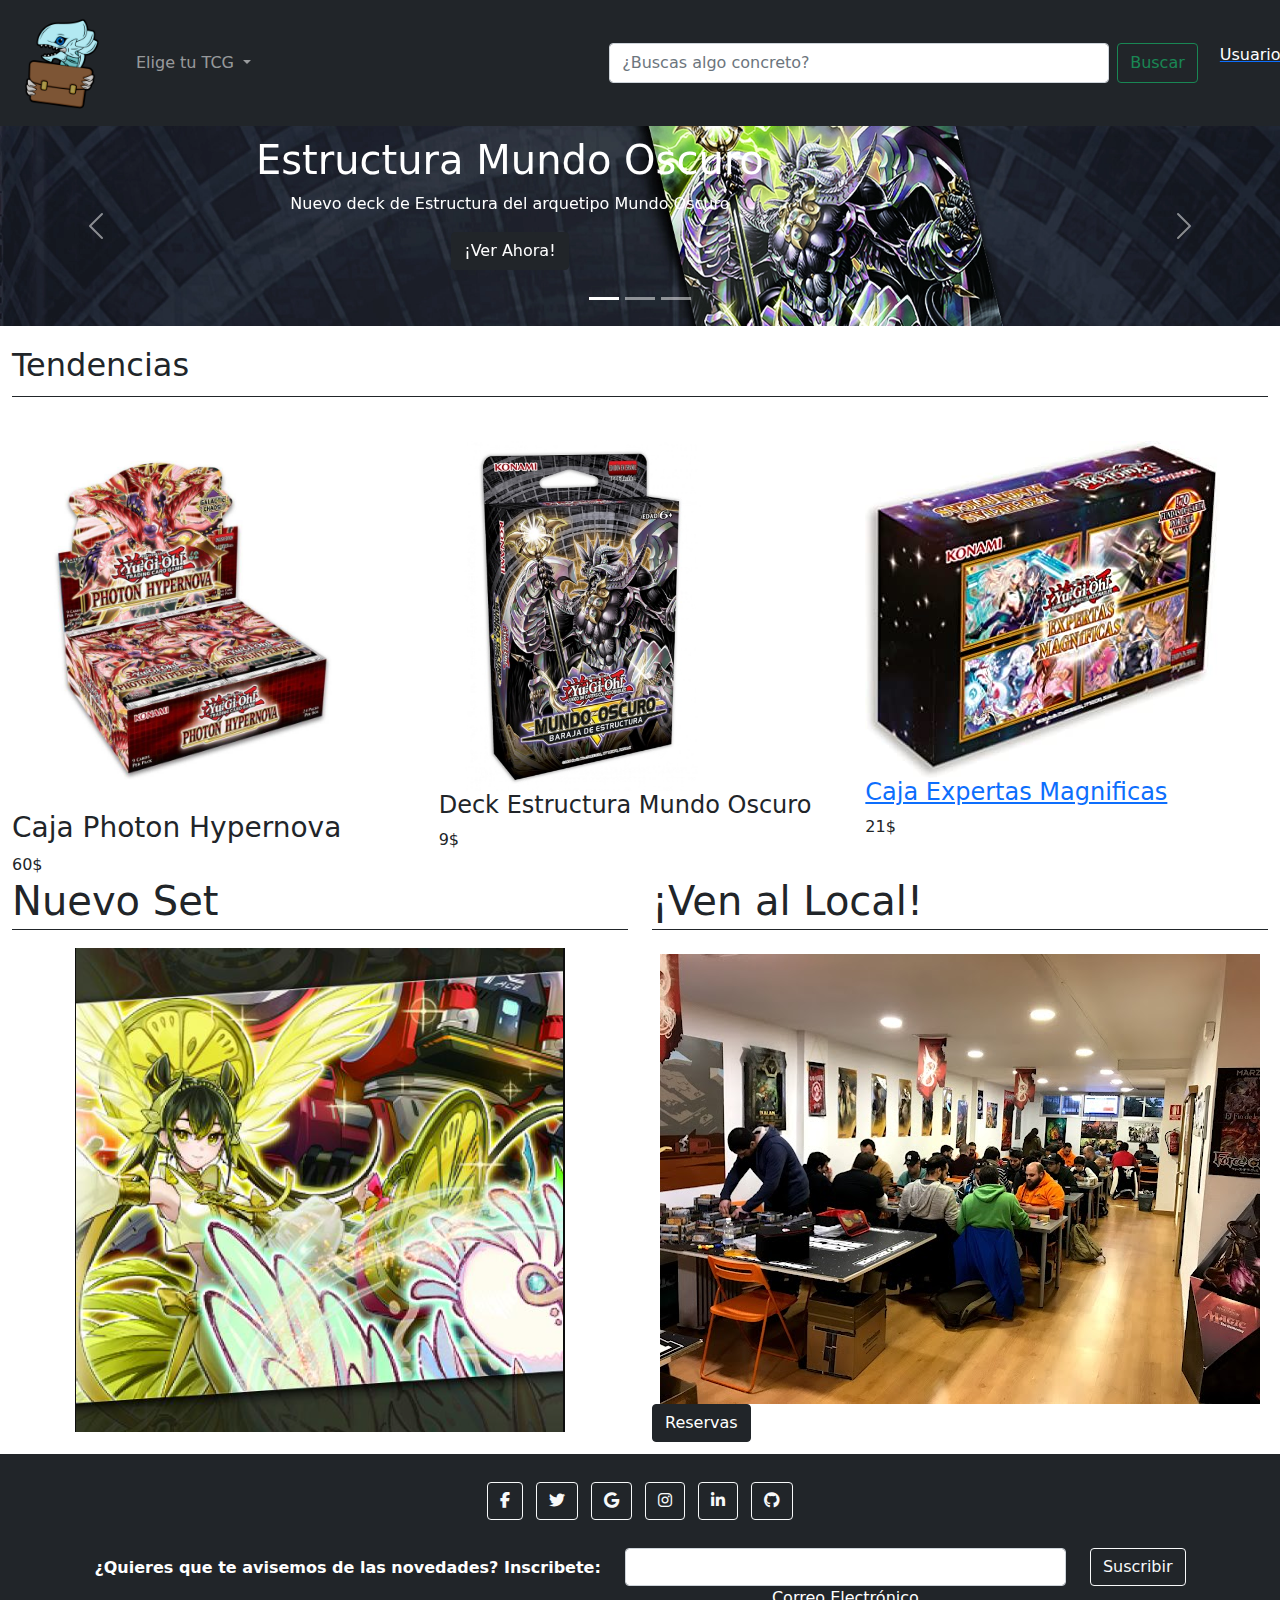
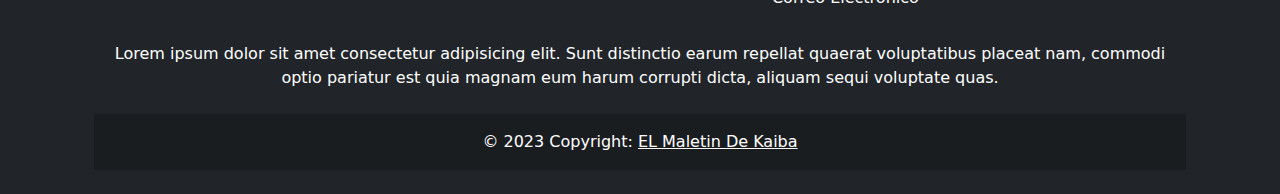
<file: index.html>
<!doctype html>
<html lang="en">

<head>
  <title>El maletín de Kaiba</title>
  <!-- Etiquetas Meta -->
  <meta charset="utf-8">
  <meta name="viewport" content="width=device-width, initial-scale=1, shrink-to-fit=no">
  <link rel="shortcut icon" href="images/icono-tienda.ico" type="image/x-icon">
  <!-- Bootstrap CSS v5.2.1 -->
  <link href="css/bootstrap.min.css" rel="stylesheet">
  <link rel="stylesheet" href="css/styles.css">
  <link rel="stylesheet" href="https://cdnjs.cloudflare.com/ajax/libs/font-awesome/6.2.1/css/all.min.css">
</head>

<body>
  <header>
    <!--Navbar no fluida, peta en otros dispositivos, revisar mas adelante-->
    <nav class="navbar navbar-expand-lg navbar-dark bg-dark">
      <div class="container-fluid">
        <a class="navbar-brand" href="#"><img src="images/logo-tienda.png" alt="Logo Tienda" id="logo"></a>
        <div class="collapse navbar-collapse" id="navbarSupportedContent">
          <ul class="navbar-nav me-auto mb-2 mb-lg-0">
            <li class="nav-item dropdown">
              <a class="nav-link dropdown-toggle" href="#" id="navbarDropdown" role="button" data-bs-toggle="dropdown" aria-expanded="false">
                    Elige tu TCG
              </a>
              <ul class="dropdown-menu" aria-labelledby="navbarDropdown">
                <li><a class="dropdown-item" href="#">Yu-Gi-Oh</a></li>
                <li><a class="dropdown-item" href="#">Digimon TCG</a></li>
              </ul>
            </li>
          <form class="d-flex">
            <input class="form-control me-2" type="search" placeholder="¿Buscas algo concreto?" aria-label="Search" style="margin-left:350px; width:500px">
            <button class="btn btn-outline-success" type="submit">Buscar</button>
          </form>
        </div>
        <div class="row" style="margin: 10px;">
          <a href="html/user.html"><p style="color: white;">Usuario</p></a>
        </div>
        <div class="row" style="margin: 10px;">
          <a href="html/cart.html">
          <p style="color:white">
            Carrito
          </p>
          </a>
        </div>
      </div>
    </nav>
  </header>
  <main>
    <!--Carrusel-->
    <div id="carouselExampleCaptions" class="carousel slide" data-bs-ride="carousel">
      <div class="carousel-indicators">
        <button type="button" data-bs-target="#carouselExampleCaptions" data-bs-slide-to="0" class="active" aria-current="true" aria-label="Slide 1"></button>
        <button type="button" data-bs-target="#carouselExampleCaptions" data-bs-slide-to="1" aria-label="Slide 2"></button>
        <button type="button" data-bs-target="#carouselExampleCaptions" data-bs-slide-to="2" aria-label="Slide 3"></button>
      </div>
      <div class="carousel-inner">
        <div class="carousel-item active">
          <img src="images/darkworld.png" class="d-block w-100" alt="Primera Imagen">
          <div class="carousel-caption d-none d-md-block">
            <h1> Estructura Mundo Oscuro</h5>
            <p>Nuevo deck de Estructura del arquetipo Mundo Oscuro</p>
            <a href="#"><button type="button" class="btn btn-dark">¡Ver Ahora!</button></a>
          </div>
        </div>
        <div class="carousel-item">
          <img src="images/crystalbeasts.png" class="d-block w-100" alt="Segunda Imagen">
          <div class="carousel-caption d-none d-md-block">
            <h1>Las bestias del cristal</h5>
            <p>Consigue nuevas cartas en el nuevo set, Crystal Revenge</p>
            <a href="#"><button type="button" class="btn btn-dark">¡Ver Ahora!</button></a>
          </div>
        </div>
        <div class="carousel-item">
          <img src="images/magnificentmavens.png" class="d-block w-100" alt="Tercera Imagen">
          <div class="carousel-caption d-none d-md-block">
            <h1>Expertas Magníficas</h5>
            <p> Hazte con soporte para arquetipos como Tearalaments y Sky Striker.</p>
            <a href="html/producto.html"><button type="button" class="btn btn-dark">¡Ver Ahora!</button></a>
          </div>
        </div>
      </div>
      <button class="carousel-control-prev" type="button" data-bs-target="#carouselExampleCaptions" data-bs-slide="prev">
        <span class="carousel-control-prev-icon" aria-hidden="true"></span>
        <span class="visually-hidden">Previous</span>
      </button>
      <button class="carousel-control-next" type="button" data-bs-target="#carouselExampleCaptions" data-bs-slide="next">
        <span class="carousel-control-next-icon" aria-hidden="true"></span>
        <span class="visually-hidden">Next</span>
      </button>
    </div>
    <!--Contenido, Novedades y enlaces-->
    <div class="container-fluid" id="novedades">
      <div class="d-flex justify-content-between align-items-center w-100 mb-4 pb-1 border-bottom border-dark"><h2>Tendencias</h2></div>
        <div class="row">
          <div class="col">
            <a href="html/producto.html"><img src="images/photonbox.png" alt="Novedad-1" class="img-fluid" id="novedades" style="max-height: 370px;"></a>
            <div class="row">
              <div class="col"><h3>Caja Photon Hypernova</h3></div>
            </div>
            <div class="row">
              <div class="col">60$</div>
            </div>
          </div>
          <div class="col"> 
            <a href="html/producto.html"> <img src="images/structuredw.png" alt="Novedad-2" class="img-fluid" id="novedades" style="max-height: 350px;"></a>
            <div class="row">
              <div class="col"><h4>Deck Estructura Mundo Oscuro</h4></div>
            </div>
            <div class="row">
              <div class="col">9$</div>
            </div>
          </div>
          <div class="col">
            <a href="html/producto.html"> <img src="images/magnificentmavensbox.png" alt="Novedad-3" class="img-fluid" id="novedades"></a>
            <div class="row">
              <div class="col">
                <a href="html/producto.html"><h4>Caja Expertas Magnificas</h4></a></div>
            </div>
            <div class="row">
              <div class="col">21$</div>
            </div>
          </div>
          </div>
        </div>
    </div>

    <div class="container-fluid">
      <div class="row">
        <div class="col">
          <div><h1  class="d-flex justify-content-between align-items-center w-100 mb-4 pb-1 border-bottom border-dark">Nuevo Set</h1></div>
          <!--Animacion delante-->
          <div class="flip-card" tabIndex="0">
            <div class="flip-card-inner">
              <div class="flip-card-front">
                <h3><img src="images/amazingdefenders.png" alt="Set Nuevo" class="img-fluid" style="margin-top: 30px;"></h3>
              </div>
              <!--Animacion detras-->
              <div class="flip-card-back">
                <div id="carta-detras">
                <h3 style="color:black;">Amazing defenders</h3>
                <a href="html/inventory.html"><button type="button" class="btn btn-dark">¡Ver Ahora!</button></a>
              </div>
              </div>
            </div>
          </div>
        </div>
        
        <div class="col">
          <h1 class="d-flex justify-content-between align-items-center w-100 mb-4 pb-1 border-bottom border-dark">¡Ven al Local!</h1>
          <!--Animacion delante-->
          <div class="flip-card" tabIndex="0">
            <div class="flip-card-inner">
              <div class="flip-card-front">
              <img src="images/mesasjuego.png" alt="Set Nuevo" class="img-fluid">
              </div>
              <!--Animacion detras-->
                <a href="html/reservas.html"><div class="flip-card-back"></a>
             <div id="carta-detras">
                <h3 style="color:black">¡Reserva una mesa!</h3>  
                <!--Por alguna razon no funciona asi que pondré un enlace debajo y ya-->
                <a href="html/reservas.html" class="btn btn-primary btn-dark">Reservas</a>
              </div>
              </div>
            </div>
            <a href="html/reservas.html" class="btn btn-primary btn-dark">Reservas</a>
          </div>
        </div>
        </div>
        </div>
      </div>
    </div>
  </main>

  <footer class="bg-dark text-center text-white">
    <div class="container p-4">
      <section class="mb-4">
        <!-- Facebook -->
        <a class="btn btn-outline-light btn-floating m-1" href="#!" role="button"
          ><i class="fab fa-facebook-f"></i>
        </a>
        <!-- Twitter -->
        <a class="btn btn-outline-light btn-floating m-1" href="#!" role="button"
          ><i class="fab fa-twitter"></i>
        </a>
        <!-- Google -->
        <a class="btn btn-outline-light btn-floating m-1" href="#!" role="button"
          ><i class="fab fa-google"></i>
        </a>
        <!-- Instagram -->
        <a class="btn btn-outline-light btn-floating m-1" href="#!" role="button"
          ><i class="fab fa-instagram"></i>
        </a>
        <!-- Linkedin -->
        <a class="btn btn-outline-light btn-floating m-1" href="#!" role="button"
          ><i class="fab fa-linkedin-in"></i>
        </a>
        <!-- Github -->
        <a class="btn btn-outline-light btn-floating m-1" href="https://github.com/JaviAres" role="button">
          <i class="fab fa-github"></i>
        </a>
      </section>
      <section class="">
        <form action="">
          <div class="row d-flex justify-content-center">
            <div class="col-auto">
              <p class="pt-2">
                <strong>¿Quieres que te avisemos de las novedades? Inscribete:</strong>
              </p>
            </div>
            <div class="col-md-5 col-12">
              <div class="form-outline form-white mb-4">
                <input type="email" id="form5Example21" class="form-control" />
                <label class="form-label" for="form5Example21">Correo Electrónico</label>
              </div>
            </div>
            <div class="col-auto">
              <button type="submit" class="btn btn-outline-light mb-4">
                Suscribir
              </button>
            </div>
          </div>
        </form>
      </section>
      <section class="mb-4">
        <p>
          Lorem ipsum dolor sit amet consectetur adipisicing elit. Sunt distinctio earum
          repellat quaerat voluptatibus placeat nam, commodi optio pariatur est quia magnam
          eum harum corrupti dicta, aliquam sequi voluptate quas.
        </p>
      </section>
    <div class="text-center p-3" style="background-color: rgba(0, 0, 0, 0.2);">
      © 2023 Copyright:
      <a class="text-white" href="index.html">EL Maletin De Kaiba</a>
    </div>
  </footer>
  <!-- Bootstrap JavaScript Libraries --> 
  <script src="js/bootstrap.min.js"></script>
</body>
</html>
</file>
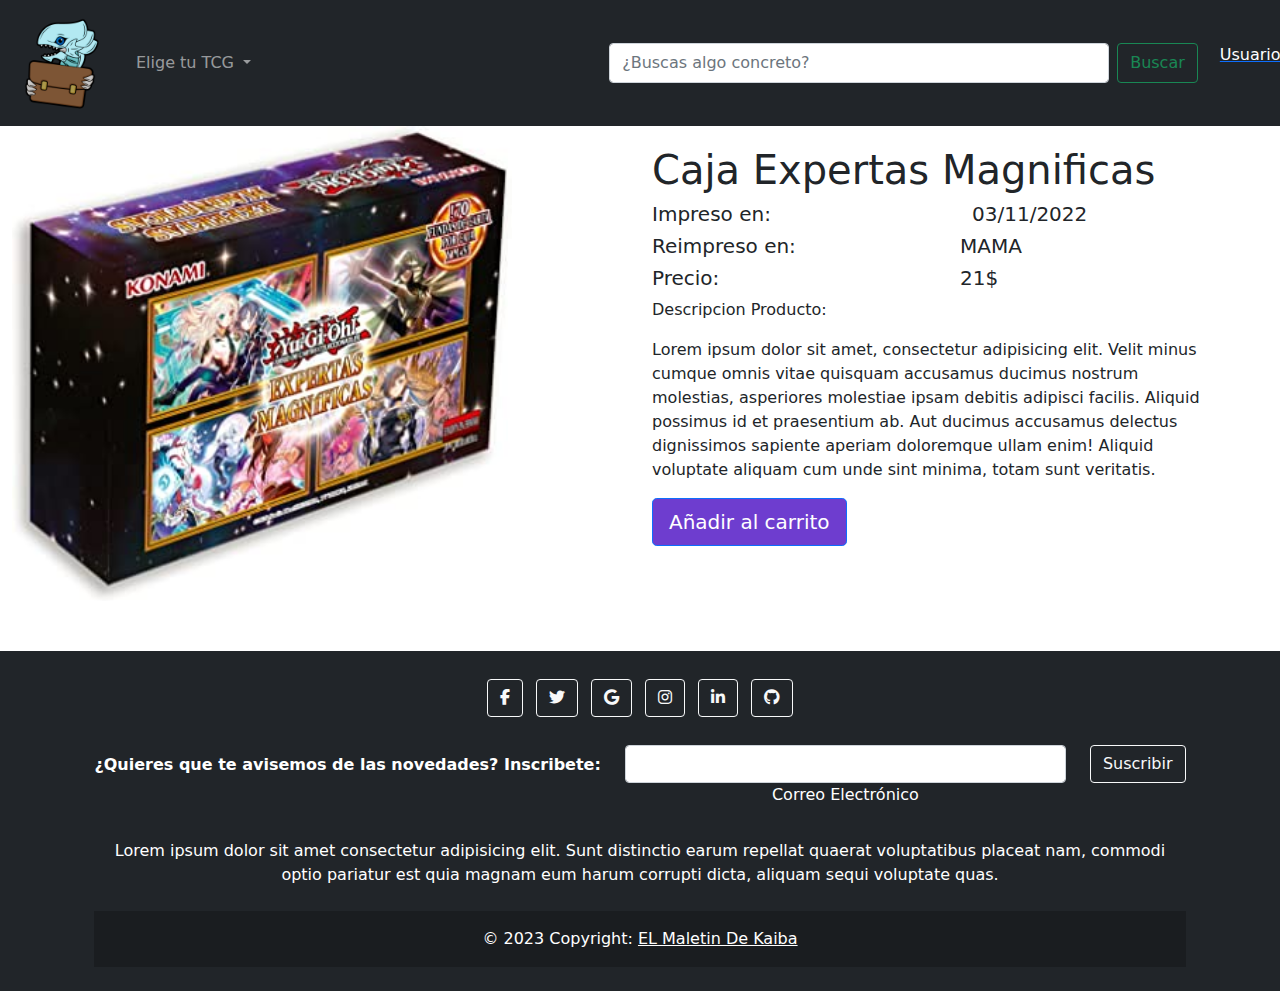
<file: html/producto.html>
<!doctype html>
<html lang="en">

<head>
  <title>El maletín de Kaiba</title>
  <!-- Etiquetas Meta -->
  <meta charset="utf-8">
  <meta name="viewport" content="width=device-width, initial-scale=1, shrink-to-fit=no">
  <link rel="shortcut icon" href="../images/icono-tienda.ico" type="image/x-icon">
  <!-- Bootstrap CSS v5.2.1 -->
  <link href="../css/bootstrap.min.css" rel="stylesheet">
  <link rel="stylesheet" href="../css/styles.css">
  <link rel="stylesheet" href="https://cdnjs.cloudflare.com/ajax/libs/font-awesome/6.2.1/css/all.min.css">

</head>

<body>
  <header>
    <nav class="navbar navbar-expand-lg navbar-dark bg-dark">
        <div class="container-fluid">
          <a class="navbar-brand" href="../index.html"><img src="../images/logo-tienda.png" alt="Logo Tienda" id="logo"></a>
          <div class="collapse navbar-collapse" id="navbarSupportedContent">
            <ul class="navbar-nav me-auto mb-2 mb-lg-0">
              <li class="nav-item dropdown">
                <a class="nav-link dropdown-toggle" href="#" id="navbarDropdown" role="button" data-bs-toggle="dropdown" aria-expanded="false">
                      Elige tu TCG
                </a>
                <ul class="dropdown-menu" aria-labelledby="navbarDropdown">
                  <li><a class="dropdown-item" href="#">Yu-Gi-Oh</a></li>
                  <li><a class="dropdown-item" href="#">Digimon TCG</a></li>
                </ul>
              </li>
            <form class="d-flex">
              <input class="form-control me-2" type="search" placeholder="¿Buscas algo concreto?" aria-label="Search" style="margin-left:350px; width:500px">
              <button class="btn btn-outline-success" type="submit">Buscar</button>
            </form>
          </div>
          <div class="row" style="margin: 10px;">
            <a href="html/user.html"><p style="color: white;">Usuario</p></a>
          </div>
          <div class="row" style="margin: 10px;">
            <a href="html/cart.html">
            <p style="color:white">
              Carrito
            </p>
            </a>
          </div>
        </div>
      </nav>
  </header>
  <main>
    <div class="container-fluid">
        <div class="row">
            <div class="col">
                <img src="../images/magnificentmavensbox.png" alt="Caja Expertas" class="img-fluid" style="width:500px ;">
            </div>
            <div class="col">
                <h1 style="margin-top: 20px;">Caja Expertas Magnificas</h1> 
                <div class="row">
                    <div class="col">
                        <h5>Impreso en:</h5>
                    </div>
                    <div class="col">
                        <h5>03/11/2022 </h5>
                    </div>
                <div class="row">
                    <div class="col">
                        <h5>Reimpreso en: </h5>
                    </div> 
                    <div class="col">
                        <h5>MAMA</h5>
                    </div>
                 </div>
                 <div class="row">
                    <div class="col">
                        <h5>Precio: </h5>
                    </div> 
                    <div class="col">
                        <h5>21$</h5>
                    </div>
                 </div>
                 <div class="row">
                    <div class="col">
                        <p>Descripcion Producto:</p>
                    </div>
                    <div class="row">
                            <div class="col">
                        <p> Lorem ipsum dolor sit amet, consectetur adipisicing elit. Velit minus cumque omnis vitae quisquam accusamus ducimus nostrum molestias, asperiores molestiae ipsam debitis adipisci facilis. Aliquid possimus id et praesentium ab. Aut ducimus accusamus delectus dignissimos sapiente aperiam doloremque ullam enim! Aliquid voluptate aliquam cum unde sint minima, totam sunt veritatis.
                        </div>
                    </div>
                   <div class="row">
                    <div class="col" style="margin-bottom: 10px;">
                        <button type="button" class="btn btn-primary btn-lg"  style="background-color:#6e3dcf">Añadir al carrito</button>
                    </div>
                   </div>

       
    </div>
  </main>
  <footer class="bg-dark text-center text-white" style="margin-top: 50px;">
    <div class="container p-4">
      <section class="mb-4">
        <!-- Facebook -->
        <a class="btn btn-outline-light btn-floating m-1" href="#!" role="button"
          ><i class="fab fa-facebook-f"></i>
        </a>
        <!-- Twitter -->
        <a class="btn btn-outline-light btn-floating m-1" href="#!" role="button"
          ><i class="fab fa-twitter"></i>
        </a>
        <!-- Google -->
        <a class="btn btn-outline-light btn-floating m-1" href="#!" role="button"
          ><i class="fab fa-google"></i>
        </a>
        <!-- Instagram -->
        <a class="btn btn-outline-light btn-floating m-1" href="#!" role="button"
          ><i class="fab fa-instagram"></i>
        </a>
        <!-- Linkedin -->
        <a class="btn btn-outline-light btn-floating m-1" href="#!" role="button"
          ><i class="fab fa-linkedin-in"></i>
        </a>
        <!-- Github -->
        <a class="btn btn-outline-light btn-floating m-1" href="https://github.com/JaviAres" role="button">
          <i class="fab fa-github"></i>
        </a>
      </section>
      <section class="">
        <form action="">
          <div class="row d-flex justify-content-center">
            <div class="col-auto">
              <p class="pt-2">
                <strong>¿Quieres que te avisemos de las novedades? Inscribete:</strong>
              </p>
            </div>
            <div class="col-md-5 col-12">
              <div class="form-outline form-white mb-4">
                <input type="email" id="form5Example21" class="form-control" />
                <label class="form-label" for="form5Example21">Correo Electrónico</label>
              </div>
            </div>
            <div class="col-auto">
              <button type="submit" class="btn btn-outline-light mb-4">
                Suscribir
              </button>
            </div>
          </div>
        </form>
      </section>
      <section class="mb-4">
        <p>
          Lorem ipsum dolor sit amet consectetur adipisicing elit. Sunt distinctio earum
          repellat quaerat voluptatibus placeat nam, commodi optio pariatur est quia magnam
          eum harum corrupti dicta, aliquam sequi voluptate quas.
        </p>
      </section>
    <div class="text-center p-3" style="background-color: rgba(0, 0, 0, 0.2);">
      © 2023 Copyright:
      <a class="text-white" href="index.html">EL Maletin De Kaiba</a>
    </div>
  </footer>
  <!-- Bootstrap JavaScript Libraries -->
  <script src="../js/bootstrap.min.js">
  </script>
</body>

</html>
</file>
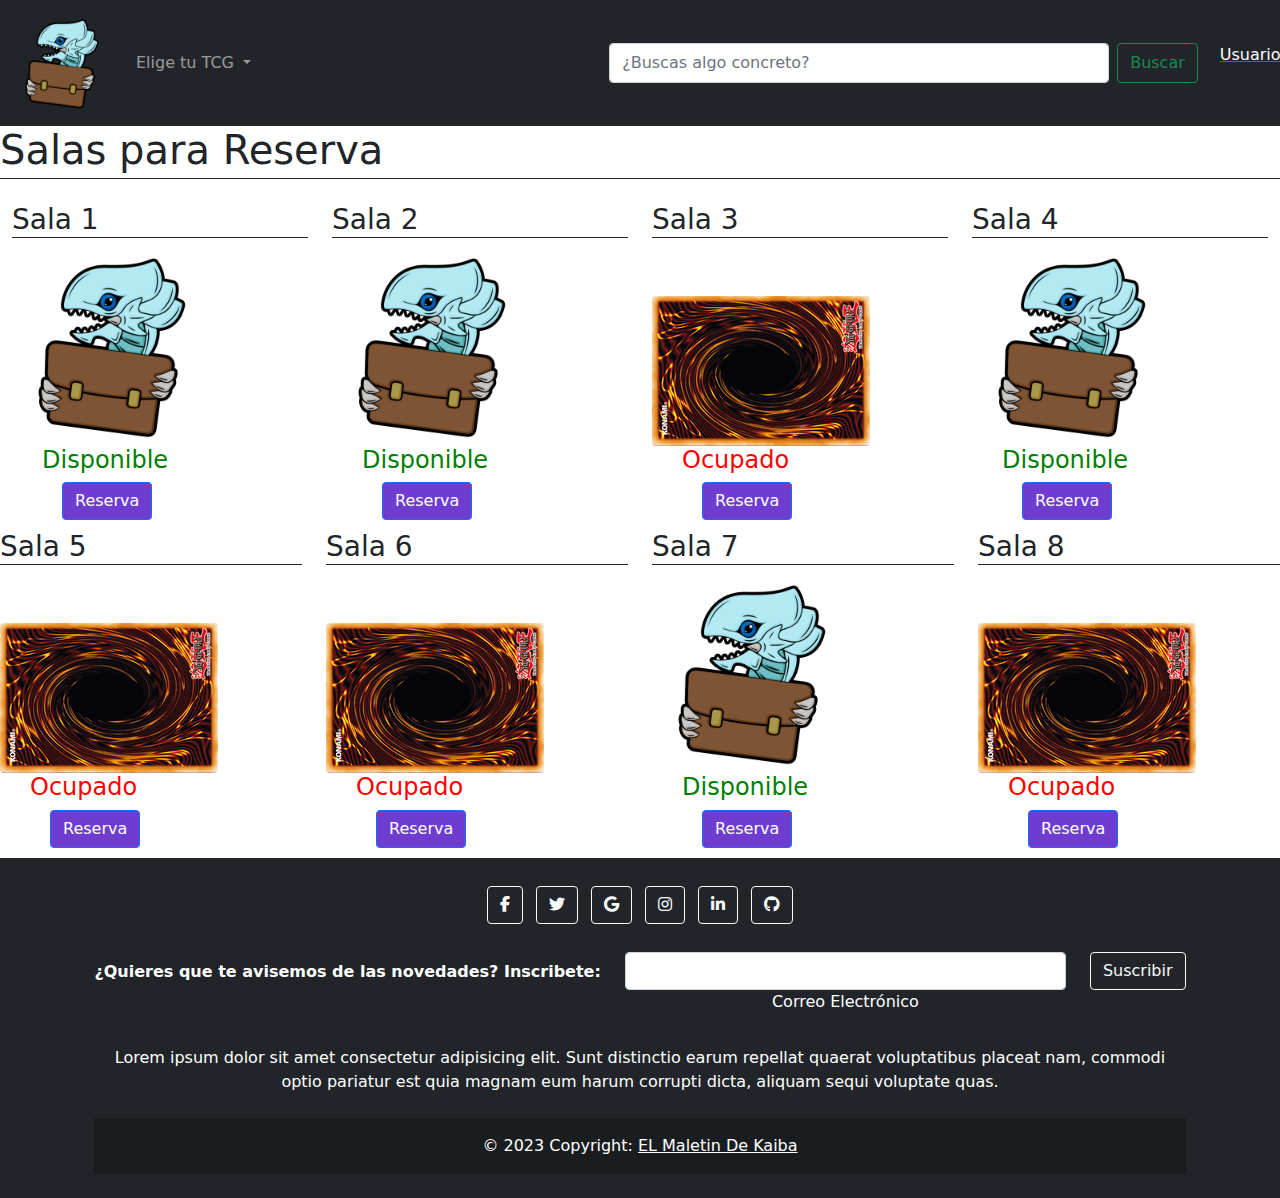
<file: html/reservas.html>
<!doctype html>
<html lang="en">

<head>
    <title>El maletín de Kaiba</title>
  <!-- Etiquetas Meta -->
  <meta charset="utf-8">
  <meta name="viewport" content="width=device-width, initial-scale=1, shrink-to-fit=no">
  <link rel="shortcut icon" href="../images/icono-tienda.ico" type="image/x-icon">
  <!-- Bootstrap CSS v5.2.1 -->
  <link href="../css/bootstrap.min.css" rel="stylesheet">
  <link rel="stylesheet" href="../css/styles.css">
  <link rel="stylesheet" href="https://cdnjs.cloudflare.com/ajax/libs/font-awesome/6.2.1/css/all.min.css">

</head>

<body>
  <header>
    <nav class="navbar navbar-expand-lg navbar-dark bg-dark">
        <div class="container-fluid">
          <a class="navbar-brand" href="../index.html"><img src="../images/logo-tienda.png" alt="Logo Tienda" id="logo"></a>
          <div class="collapse navbar-collapse" id="navbarSupportedContent">
            <ul class="navbar-nav me-auto mb-2 mb-lg-0">
              <li class="nav-item dropdown">
                <a class="nav-link dropdown-toggle" href="#" id="navbarDropdown" role="button" data-bs-toggle="dropdown" aria-expanded="false">
                      Elige tu TCG
                </a>
                <ul class="dropdown-menu" aria-labelledby="navbarDropdown">
                  <li><a class="dropdown-item" href="#">Yu-Gi-Oh</a></li>
                  <li><a class="dropdown-item" href="#">Digimon TCG</a></li>
                </ul>
              </li>
            <form class="d-flex">
              <input class="form-control me-2" type="search" placeholder="¿Buscas algo concreto?" aria-label="Search" style="margin-left:350px; width:500px">
              <button class="btn btn-outline-success" type="submit">Buscar</button>
            </form>
          </div>
          <div class="row" style="margin: 10px;">
            <a href="html/user.html"><p style="color: white;">Usuario</p></a>
          </div>
          <div class="row" style="margin: 10px;">
            <a href="html/cart.html">
            <p style="color:white">
              Carrito
            </p>
            </a>
          </div>
        </div>
      </nav>
  </header>
  <main>
    <div><h1 class="d-flex justify-content-between align-items-center w-100 mb-4 pb-1 border-bottom border-dark">Salas para Reserva</h1></div>
    <div class="container-fluid">
        <div class="row">
                <div class="col">
                    <h3 class="border-bottom border-dark">Sala 1</h3>
                    <img src="../images/logo-tienda.png" alt="Reserva Posible" id="logo-reserva-confirmado" class="img-fluid">
                        <h4 id="reserva-disponible">Disponible</h4>
                        <button type="button" class="btn btn-primary" data-bs-toggle="modal" data-bs-target="#reservaExito" id="boton-reserva">Reserva</button>
                </div>
            
                <div class="col">
                    <h3 class="border-bottom border-dark">Sala 2</h3>
                    <img src="../images/logo-tienda.png" alt="Reserva Posible" id="logo-reserva-confirmado" class="img-fluid">
                    <h4 id="reserva-disponible">Disponible</h4>
                    <button type="button" class="btn btn-primary" data-bs-toggle="modal" data-bs-target="#reservaExito" id="boton-reserva">Reserva</button>
                </div>
                <div class="col">
                    
                    <h3 class="border-bottom border-dark">Sala 3</h3>
                    <img src="../images/espacio-ocupado.png" alt="Espacio Cerrado" id="imagen-ocupado" class="img-fluid">
                    <h4 id="reserva-no-disponible">Ocupado</h4>
                    <button type="button" class="btn btn-primary" data-bs-toggle="modal" data-bs-target="#reservaError" id="boton-reserva">Reserva</button>
                </div>
                <div class="col">
                    <h3 class="border-bottom border-dark">Sala 4</h3>
                    <img src="../images/logo-tienda.png" alt="Reserva Posible" id="logo-reserva-confirmado" class="img-fluid">
                    <h4  id="reserva-disponible">Disponible</h4>
                    <button type="button" class="btn btn-primary" data-bs-toggle="modal" data-bs-target="#reservaExito" id="boton-reserva">Reserva</button>
                </div> 
            </div>
        </div>
        <div class="row">
            <div class="col">
                <h3 class="border-bottom border-dark">Sala 5</h3>
                <img src="../images/espacio-ocupado.png" alt="Espacio Cerrado" id="imagen-ocupado" class="img-fluid">
                <h4 id="reserva-no-disponible">Ocupado</h4>
                <button type="button" class="btn btn-primary" data-bs-toggle="modal" data-bs-target="#reservaError" id="boton-reserva">Reserva</button>
            </div>
            <div class="col">
                <h3 class="border-bottom border-dark">Sala 6</h3>
                <img src="../images/espacio-ocupado.png" alt="Espacio Cerrado" id="imagen-ocupado" class="img-fluid">
                <h4 id="reserva-no-disponible">Ocupado</h4>
                <button type="button" class="btn btn-primary" data-bs-toggle="modal" data-bs-target="#reservaError" id="boton-reserva">Reserva</button>
            </div>
            <div class="col">
                <h3 class="border-bottom border-dark">Sala 7</h3>
                <img src="../images/logo-tienda.png" alt="Reserva Posible" id="logo-reserva-confirmado" class="img-fluid">
                <h4 id="reserva-disponible">Disponible</h4>
                <button type="button" class="btn btn-primary" data-bs-toggle="modal" data-bs-target="#reservaExito" id="boton-reserva">Reserva</button>
            </div>
            <div class="col">
                <h3 class="border-bottom border-dark">Sala 8</h3>
                <img src="../images/espacio-ocupado.png" alt="Espacio Cerrado" id="imagen-ocupado" class="img-fluid">
                <h4 id="reserva-no-disponible"> Ocupado</h4>
                <button type="button" class="btn btn-primary" data-bs-toggle="modal" data-bs-target="#reservaError" id="boton-reserva">Reserva</button>            
            </div>
        </div>
    </div>
     <!-- Modal para reservas con exito -->
     <div class="modal fade" id="reservaExito" data-bs-backdrop="static" data-bs-keyboard="false" tabindex="-1" aria-labelledby="staticBackdropLabel" aria-hidden="true">
        <div class="modal-dialog modal-dialog-centered">
          <div class="modal-content">
            <div class="modal-header">
              <h5 class="modal-title" id="staticBackdropLabel">¡Estupendo!</h5>
              <button type="button" class="btn-close" data-bs-dismiss="modal" aria-label="Close"></button>
            </div>
            <div class="modal-body">
              ¡La reserva ha sido realizada con exito!
            </div>
            <div class="modal-footer">
              <button type="button" class="btn btn-secondary" data-bs-dismiss="modal">Cerrar</button>
              <button type="button" class="btn btn-primary" data-bs-dismiss="modal">De acuerdo</button>
            </div>
          </div>
        </div>
      </div>
      <!-- Modal para errores -->
     <div class="modal fade" id="reservaError" data-bs-backdrop="static" data-bs-keyboard="false" tabindex="-1" aria-labelledby="staticBackdropLabel" aria-hidden="true">
        <div class="modal-dialog modal-dialog-centered">
          <div class="modal-content">
            <div class="modal-header">
              <h5 class="modal-title" id="staticBackdropLabel">Lo Sentimos...</h5>
              <button type="button" class="btn-close" data-bs-dismiss="modal" aria-label="Close"></button>
            </div>
            <div class="modal-body">
              La reserva no se ha podido realizar ya que esta sala esta ocupada.
            </div>
            <div class="modal-footer">
              <button type="button" class="btn btn-secondary" data-bs-dismiss="modal">Cerrar</button>
              <button type="button" class="btn btn-primary" data-bs-dismiss="modal">De acuerdo</button>
            </div>
          </div>
        </div>
      </div>
  </main>
    <footer class="bg-dark text-center text-white">
        <div class="container p-4">
          <section class="mb-4">
            <!-- Facebook -->
            <a class="btn btn-outline-light btn-floating m-1" href="#!" role="button"
              ><i class="fab fa-facebook-f"></i>
            </a>
            <!-- Twitter -->
            <a class="btn btn-outline-light btn-floating m-1" href="#!" role="button"
              ><i class="fab fa-twitter"></i>
            </a>
            <!-- Google -->
            <a class="btn btn-outline-light btn-floating m-1" href="#!" role="button"
              ><i class="fab fa-google"></i>
            </a>
            <!-- Instagram -->
            <a class="btn btn-outline-light btn-floating m-1" href="#!" role="button"
              ><i class="fab fa-instagram"></i>
            </a>
            <!-- Linkedin -->
            <a class="btn btn-outline-light btn-floating m-1" href="#!" role="button"
              ><i class="fab fa-linkedin-in"></i>
            </a>
            <!-- Github -->
            <a class="btn btn-outline-light btn-floating m-1" href="https://github.com/JaviAres" role="button">
              <i class="fab fa-github"></i>
            </a>
          </section>
          <section class="">
            <form action="">
              <div class="row d-flex justify-content-center">
                <div class="col-auto">
                  <p class="pt-2">
                    <strong>¿Quieres que te avisemos de las novedades? Inscribete:</strong>
                  </p>
                </div>
                <div class="col-md-5 col-12">
                  <div class="form-outline form-white mb-4">
                    <input type="email" id="form5Example21" class="form-control" />
                    <label class="form-label" for="form5Example21">Correo Electrónico</label>
                  </div>
                </div>
                <div class="col-auto">
                  <button type="submit" class="btn btn-outline-light mb-4">
                    Suscribir
                  </button>
                </div>
              </div>
            </form>
          </section>
          <section class="mb-4">
            <p>
              Lorem ipsum dolor sit amet consectetur adipisicing elit. Sunt distinctio earum
              repellat quaerat voluptatibus placeat nam, commodi optio pariatur est quia magnam
              eum harum corrupti dicta, aliquam sequi voluptate quas.
            </p>
          </section>
        <div class="text-center p-3" style="background-color: rgba(0, 0, 0, 0.2);">
          © 2023 Copyright:
          <a class="text-white" href="index.html">EL Maletin De Kaiba</a>
        </div>
      </footer>
  <!-- Bootstrap JavaScript Libraries -->

  <script src="../js/bootstrap.min.js">
  </script>
</body>

</html>
</file>
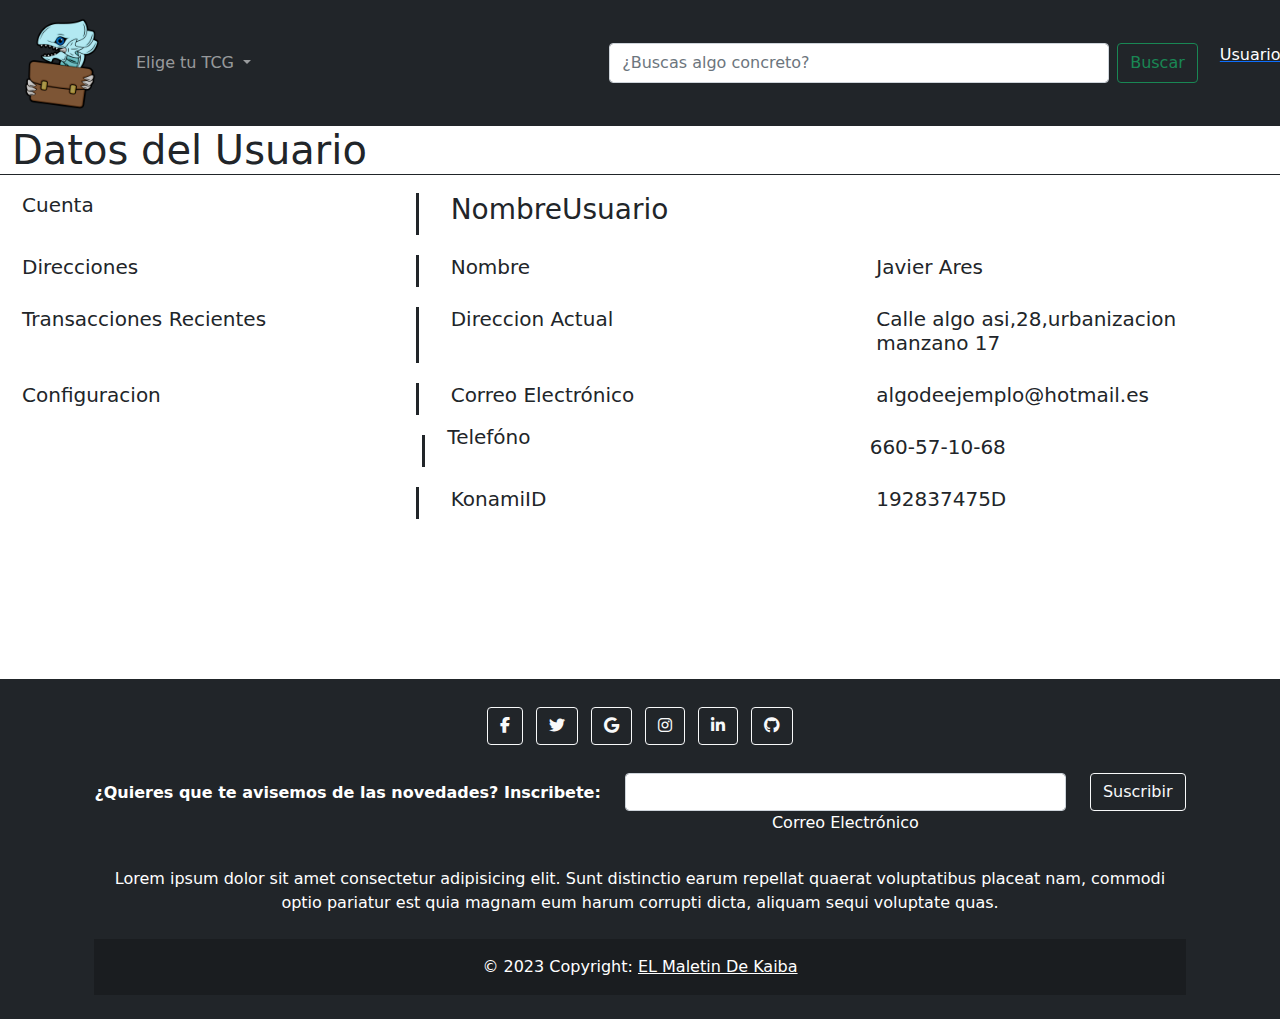
<file: html/user.html>
<!doctype html>
<html lang="en">

<head>
  <title>El maletín de Kaiba</title>
  <!-- Etiquetas Meta -->
  <meta charset="utf-8">
  <meta name="viewport" content="width=device-width, initial-scale=1, shrink-to-fit=no">
  <link rel="shortcut icon" href="../images/icono-tienda.ico" type="image/x-icon">
  <!-- Bootstrap CSS v5.2.1 -->
  <link href="../css/bootstrap.min.css" rel="stylesheet">
  <link rel="stylesheet" href="../css/styles.css">
  <link rel="stylesheet" href="https://cdnjs.cloudflare.com/ajax/libs/font-awesome/6.2.1/css/all.min.css">

</head>

<body>
  <header>
    <header>
        <nav class="navbar navbar-expand-lg navbar-dark bg-dark">
            <div class="container-fluid">
              <a class="navbar-brand" href="../index.html"><img src="../images/logo-tienda.png" alt="Logo Tienda" id="logo"></a>
              <div class="collapse navbar-collapse" id="navbarSupportedContent">
                <ul class="navbar-nav me-auto mb-2 mb-lg-0">
                  <li class="nav-item dropdown">
                    <a class="nav-link dropdown-toggle" href="#" id="navbarDropdown" role="button" data-bs-toggle="dropdown" aria-expanded="false">
                          Elige tu TCG
                    </a>
                    <ul class="dropdown-menu" aria-labelledby="navbarDropdown">
                      <li><a class="dropdown-item" href="#">Yu-Gi-Oh</a></li>
                      <li><a class="dropdown-item" href="#">Digimon TCG</a></li>
                    </ul>
                  </li>
                <form class="d-flex">
                  <input class="form-control me-2" type="search" placeholder="¿Buscas algo concreto?" aria-label="Search" style="margin-left:350px; width:500px">
                  <button class="btn btn-outline-success" type="submit">Buscar</button>
                </form>
              </div>
              <div class="row" style="margin: 10px;">
                <a href="html/user.html"><p style="color: white;">Usuario</p></a>
              </div>
              <div class="row" style="margin: 10px;">
                <a href="html/cart.html">
                <p style="color:white">
                  Carrito
                </p>
                </a>
              </div>
            </div>
          </nav>
      </header>
  </header>
  <main>
    <div class="container-fluid">
        <div class="row"><h1 class="border-bottom border-dark">Datos del Usuario</h1> 
               
        </div> <div class="row">
                    <div class="col" style="border-right:solid" id="dato-usuario">
                        <h5>Cuenta</h5>
                    </div>  
                    <div class="col" id="dato-usuario">
                        <h3>NombreUsuario</h3>
                    </div>
                    <div class="col" id="dato-usuario">
                    </div>
                 </div> 
                <div class="row">
                    <div class="col" id="dato-usuario" style="border-right:solid">
                    <h5>Direcciones</h5>
                    </div>
                    <div class="col" id="dato-usuario">
                        <h5>Nombre</h5>
                   </div>
                   <div class="col" id="dato-usuario">
                       <h5>Javier Ares</h5>
                   </div>
                </div> 
                <div class="row">
                    <div class="col" id="dato-usuario" style="border-right:solid">
                    <h5>Transacciones Recientes</h5>
                    </div> 
                    <div class="col" id="dato-usuario">
                         <h5>Direccion Actual</h5>
                    </div>
                    <div class="col" id="dato-usuario">
                        <h5>Calle algo asi,28,urbanizacion manzano 17</h5>
                    </div>
                </div> 
                 <div class="row">
                    <div class="col" id="dato-usuario" style="border-right:solid">
                    <h5>Configuracion</h5>
                    </div>   
                    <div class="col" id="dato-usuario">
                        <h5>Correo Electrónico</h5>
                   </div>
                   <div class="col" id="dato-usuario">
                       <h5>algodeejemplo@hotmail.es</h5>
                   </div>
                </div> 
                <div class="row">
                    <div class="col" id="dato-usuario" style="border-right:solid">
                    </div>   
                    <div class="col" v>
                        <h5>Telefóno</h5>
                   </div>
                   <div class="col" id="dato-usuario">
                       <h5>660-57-10-68</h5>
                   </div>
                </div> 
                <div class="row">
                    <div class="col" id="dato-usuario" style="border-right:solid">
                    </div>   
                    <div class="col" id="dato-usuario">
                        <h5>KonamiID</h5>
                   </div>
                   <div class="col" id="dato-usuario">
                       <h5>192837475D</h5>
                   </div>
                </div> 
    </div>
  </main>
    <footer class="bg-dark text-center text-white" style="margin-top: 150px;">
        <div class="container p-4">
          <section class="mb-4">
            <!-- Facebook -->
            <a class="btn btn-outline-light btn-floating m-1" href="#!" role="button"
              ><i class="fab fa-facebook-f"></i>
            </a>
            <!-- Twitter -->
            <a class="btn btn-outline-light btn-floating m-1" href="#!" role="button"
              ><i class="fab fa-twitter"></i>
            </a>
            <!-- Google -->
            <a class="btn btn-outline-light btn-floating m-1" href="#!" role="button"
              ><i class="fab fa-google"></i>
            </a>
            <!-- Instagram -->
            <a class="btn btn-outline-light btn-floating m-1" href="#!" role="button"
              ><i class="fab fa-instagram"></i>
            </a>
            <!-- Linkedin -->
            <a class="btn btn-outline-light btn-floating m-1" href="#!" role="button"
              ><i class="fab fa-linkedin-in"></i>
            </a>
            <!-- Github -->
            <a class="btn btn-outline-light btn-floating m-1" href="https://github.com/JaviAres" role="button">
              <i class="fab fa-github"></i>
            </a>
          </section>
          <section class="">
            <form action="">
              <div class="row d-flex justify-content-center">
                <div class="col-auto">
                  <p class="pt-2">
                    <strong>¿Quieres que te avisemos de las novedades? Inscribete:</strong>
                  </p>
                </div>
                <div class="col-md-5 col-12">
                  <div class="form-outline form-white mb-4">
                    <input type="email" id="form5Example21" class="form-control" />
                    <label class="form-label" for="form5Example21">Correo Electrónico</label>
                  </div>
                </div>
                <div class="col-auto">
                  <button type="submit" class="btn btn-outline-light mb-4">
                    Suscribir
                  </button>
                </div>
              </div>
            </form>
          </section>
          <section class="mb-4">
            <p>
              Lorem ipsum dolor sit amet consectetur adipisicing elit. Sunt distinctio earum
              repellat quaerat voluptatibus placeat nam, commodi optio pariatur est quia magnam
              eum harum corrupti dicta, aliquam sequi voluptate quas.
            </p>
          </section>
        <div class="text-center p-3" style="background-color: rgba(0, 0, 0, 0.2);">
          © 2023 Copyright:
          <a class="text-white" href="index.html">EL Maletin De Kaiba</a>
        </div>
      </footer>
  <!-- Bootstrap JavaScript Libraries -->

  <script src="../js/bootstrap.min.js">
  </script>
</body>
</html>
</file>
<file: css/styles.css>
#youtube,#twitter,#instagram{
    width: 50px;
}

#novedades{
    margin-top: 20px;
}
.flip-card {
  background-color: transparent;
  height: 450px;
  perspective: 1000px;
  margin-bottom: 50px;
}

.flip-card-inner {
  position: relative;
  width: 100%;
  height: 100%;
  text-align: center;
  transition: transform 0.6s;
  transform-style: preserve-3d;
  backface-visibility: hidden;
  -moz-backface-visibility: hidden;
}

.flip-card:focus {
    outline: 0;
}

.flip-card:hover .flip-card-inner,
.flip-card:focus .flip-card-inner{
  transform: rotateY(180deg);
}

.flip-card-front,
.flip-card-back {
  position: absolute;
  width: 100%;
  height: 100%;
}

.flip-card-front {
  z-index: 2;
  display: flex;
  justify-content: center;
  align-items: center;
}

.flip-card-back {
  color: white;
  transform: rotateY(180deg);
  z-index: 1;
  display: flex;
  justify-content: center;
  align-items: center;
}

#carta-detras{
    display: block;
}

#logo{
    width: 100px;
}

#logo-reserva-confirmado{
 width: 200px;
}

#reserva-disponible{
    margin-left: 30px;
    color: green;
}

#reserva-no-disponible{
    margin-left: 30px;
    color: red;
}
#imagen-ocupado{
    margin-top: 50px;
}

#boton-reserva{
    margin-left: 50px;
    margin-bottom: 10px;
    background-color:#6e3dcf
}

#dato-usuario{
    margin: 10px;
}
</file>
